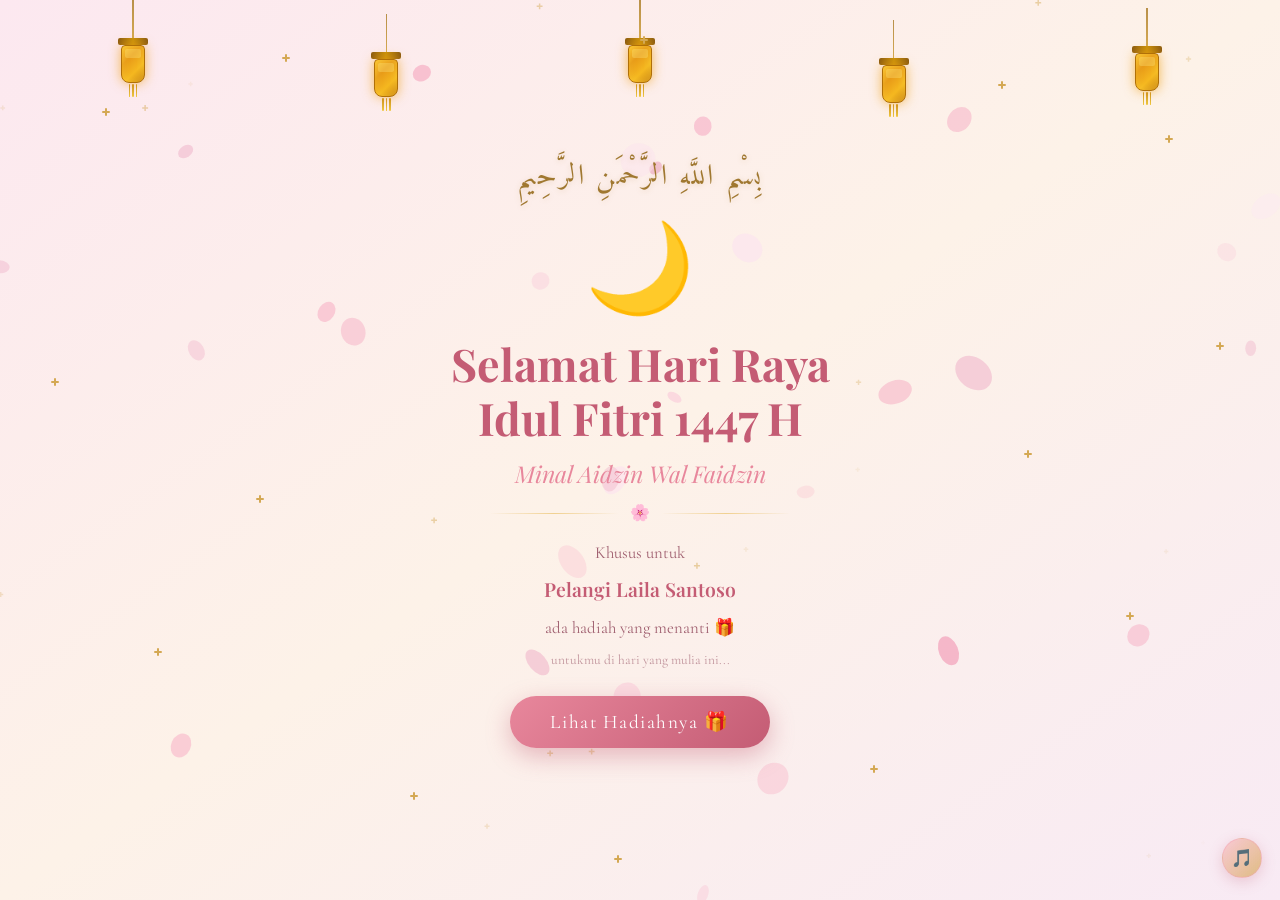
<file: index.html>
<!doctype html>
<html lang="id">
  <head>
    <meta charset="UTF-8" />
    <meta
      name="viewport"
      content="width=device-width, initial-scale=1.0, maximum-scale=1.0, user-scalable=no"
    />
    <meta name="theme-color" content="#fce8f0" />
    <title>Untuk Pelangi 🌸</title>
    <link rel="icon" href="assets/favicon.png" />
    <!-- Fonts -->
    <link
      href="https://fonts.googleapis.com/css2?family=Playfair+Display:ital,wght@0,400;0,600;0,700;1,400;1,600&family=Amiri:ital,wght@0,400;0,700;1,400&family=Cormorant+Garamond:ital,wght@0,300;0,400;0,500;1,300;1,400&display=swap"
      rel="stylesheet"
    />

    <!-- Modular CSS -->
    <link rel="stylesheet" href="css/base.css" />
    <link rel="stylesheet" href="css/lanterns.css" />
    <link rel="stylesheet" href="css/screen1.css" />
    <link rel="stylesheet" href="css/screen2.css" />
    <link rel="stylesheet" href="css/card.css" />
  </head>
  <body>
    <!-- Background canvas -->
    <canvas id="bgC"></canvas>

    <!-- ══════════════════════════════════════════
     LANTERNS (decorative, top row)
    ══════════════════════════════════════════ -->
    <div class="lrow">
      <div class="lan">
        <div class="lst"></div>
        <div class="ltp"></div>
        <div class="lbd"></div>
        <div class="lts"><span></span><span></span><span></span></div>
      </div>
      <div class="lan">
        <div class="lst"></div>
        <div class="ltp"></div>
        <div class="lbd"></div>
        <div class="lts"><span></span><span></span><span></span></div>
      </div>
      <div class="lan">
        <div class="lst"></div>
        <div class="ltp"></div>
        <div class="lbd"></div>
        <div class="lts"><span></span><span></span><span></span></div>
      </div>
      <div class="lan">
        <div class="lst"></div>
        <div class="ltp"></div>
        <div class="lbd"></div>
        <div class="lts"><span></span><span></span><span></span></div>
      </div>
      <div class="lan">
        <div class="lst"></div>
        <div class="ltp"></div>
        <div class="lbd"></div>
        <div class="lts"><span></span><span></span><span></span></div>
      </div>
    </div>

    <!-- ══════════════════════════════════════════
     SCREEN 1 — Intro / Landing
    ══════════════════════════════════════════ -->
    <div class="scr active" id="s1">
      <div class="s1bi">بِسْمِ اللَّهِ الرَّحْمَنِ الرَّحِيمِ</div>
      <span class="s1mn">🌙</span>
      <div class="s1ti">Selamat Hari Raya<br />Idul Fitri 1447 H</div>
      <div class="s1su">Minal Aidzin Wal Faidzin</div>
      <div class="s1dv">
        <div class="s1dl"></div>
        <span style="color: var(--rose)">🌸</span>
        <div class="s1dl"></div>
      </div>
      <div class="s1ms">
        Khusus untuk<br />
        <span
          style="
            font-family: &quot;Playfair Display&quot;, serif;
            font-size: 1.15em;
            font-weight: 600;
            color: var(--deep-rose);
            display: block;
            margin: 4px 0;
          "
        >
          Pelangi Laila Santoso
        </span>
        ada hadiah yang menanti 🎁<br />
        <span style="font-size: 0.8em; opacity: 0.65"
          >untukmu di hari yang mulia ini...</span
        >
      </div>
      <button class="s1bt" onclick="go(1, 2)">Lihat Hadiahnya 🎁</button>
    </div>

    <!-- ══════════════════════════════════════════
     SCREEN 2 — Envelope
    ══════════════════════════════════════════ -->
    <div class="scr" id="s2">
      <div class="s2tp" id="s2tp">Ini untukmu, Pelangi 🌸✨</div>

      <div class="stage" id="stage" onclick="tapEnv()">
        <!-- Letter: behind envelope via z-index -->
        <div class="elit" id="elit">
          <div class="elitc">
            <div
              style="
                font-family: &quot;Amiri&quot;, serif;
                font-size: 0.78rem;
                color: var(--gold-dark);
                text-align: center;
              "
            >
              بِسْمِ اللَّهِ الرَّحْمَنِ الرَّحِيمِ
            </div>
            <div class="elhr"></div>
            <div
              style="
                font-family: &quot;Playfair Display&quot;, serif;
                font-size: 0.78rem;
                font-weight: 700;
                color: var(--deep-rose);
                text-align: center;
                line-height: 1.3;
              "
            >
              Selamat Hari Raya<br />Idul Fitri 1447 H
            </div>
            <div
              style="
                font-style: italic;
                font-size: 0.68rem;
                color: var(--rose);
                text-align: center;
              "
            >
              Minal Aidzin Wal Faidzin
            </div>
            <div
              style="
                font-size: 0.62rem;
                color: #b07880;
                text-align: center;
                margin-top: 2px;
              "
            >
              Mohon Maaf Lahir &amp; Batin
            </div>
            <div style="font-size: 0.95rem; margin-top: 6px">🌸 🌿 🌸</div>
          </div>
        </div>

        <!-- Envelope: rendered after letter = visually on top -->
        <div class="ewrap" id="ew">
          <div class="env">
            <div class="eb"></div>
            <div class="el"></div>
            <div class="er"></div>
            <div class="ebt"></div>
            <div class="efbg"></div>
            <div class="ef"></div>
            <div class="esl" id="esl"><div class="eslico">🌙</div></div>
            <div class="eorn" style="bottom: 8%; left: 10%">🌸</div>
            <div class="eorn" style="bottom: 8%; right: 10%">🌸</div>
            <div class="eorn" style="bottom: 22%; left: 4%; font-size: 0.62rem">
              ✦
            </div>
            <div
              class="eorn"
              style="bottom: 22%; right: 4%; font-size: 0.62rem"
            >
              ✦
            </div>
          </div>
        </div>
      </div>
      <!-- /stage -->

      <div class="s2ht" id="s2ht">✦ Ketuk amplop untuk membuka ✦</div>
    </div>

    <!-- ══════════════════════════════════════════
     CARD OVERLAY — scale-expands from letter
    ══════════════════════════════════════════ -->
    <div class="card-overlay" id="cardOverlay">
      <div class="card-wrap" id="cardWrap">
        <div class="card-inner">
          <div class="cbdr"></div>
          <div class="cco tl">❁</div>
          <div class="cco tr">❁</div>
          <div class="cco bl">❁</div>
          <div class="cco br">❁</div>

          <div
            style="
              font-family: &quot;Cormorant Garamond&quot;, serif;
              font-size: clamp(0.75rem, 3.2vw, 0.85rem);
              color: var(--rose);
              letter-spacing: 0.18em;
              text-transform: uppercase;
              margin-bottom: 4px;
              position: relative;
              z-index: 1;
            "
          >
            ✦ Spesial untuk ✦
          </div>
          <div
            style="
              font-family: &quot;Playfair Display&quot;, serif;
              font-size: clamp(1.25rem, 5.5vw, 1.65rem);
              font-weight: 700;
              color: var(--deep-rose);
              margin-bottom: 6px;
              position: relative;
              z-index: 1;
              line-height: 1.25;
            "
          >
            Pelangi Laila Santoso
          </div>

          <span class="cmn">🌙</span>
          <div class="car">تَقَبَّلَ اللهُ مِنَّا وَمِنْكُمْ</div>
          <div class="cdv">
            <div class="cdvl"></div>
            <span class="cdvs">✦</span>
            <div class="cdvl"></div>
          </div>
          <div class="cttl">Selamat Hari Raya<br />Idul Fitri 1447 H</div>
          <div class="csub">Minal Aidzin Wal Faidzin</div>
          <div class="cln"></div>

          <div class="cmsg">
            Mohon Maaf Lahir &amp; Batin 🙏<br /><br />
            Pelangi, semoga di hari yang fitri ini<br />
            hatimu secerah namamu —<br />
            seindah pelangi setelah hujan.<br /><br />
            Semoga segala dosa diampuni,<br />
            amal ibadah diterima Allah SWT,<br />
            dan setiap langkahmu selalu<br />
            diiringi berkah &amp; kebahagiaan. 🌈
            <br><br>
            Semoga kamu selalu sehat, bahagia, <br>
            dan sukses dalam segala hal <br>
            Semoga kita tetep bisa berhubungan 
            <br>baik ke depannya <br>
            Doa terbaikku selalu menyertaimu ❤️🌸<br>
          </div>

          <div class="cdoa">
            <div class="cdoaar">
              تَقَبَّلَ اللهُ مِنَّا وَمِنْكُمْ<br />صِيَامَنَا وَصِيَامَكُمْ
            </div>
            <div class="cdoalt">
              Taqabbalallahu minna wa minkum,<br />shiyamana wa shiyamakum.
            </div>
          </div>

          <div class="cfl">🌸 🌺 ☪️ 🌺 🌸</div>

          <div
            style="
              display: flex;
              align-items: center;
              gap: 10px;
              margin: 0 0 8px;
              position: relative;
              z-index: 1;
            "
          >
            <div
              style="
                flex: 1;
                height: 1px;
                background: linear-gradient(
                  to right,
                  transparent,
                  rgba(212, 168, 83, 0.35),
                  transparent
                );
              "
            ></div>
            <span style="font-size: 0.75rem; color: var(--gold)">❁</span>
            <div
              style="
                flex: 1;
                height: 1px;
                background: linear-gradient(
                  to right,
                  transparent,
                  rgba(212, 168, 83, 0.35),
                  transparent
                );
              "
            ></div>
          </div>
          <div class="cyr">❁ &nbsp; 1 Syawal 1447 H &nbsp; ❁</div>

          <div class="cact">
            <button class="cbtn cbsh" onclick="shareIt()">🔗 Bagikan</button>
            <button class="cbtn cbrp" onclick="replayAll()">↩ Ulangi</button>
          </div>
        </div>
      </div>
    </div>

    <!-- Petal rain container + toast -->
    <div class="petal-rain" id="petalRain"></div>
    <div class="toast" id="toast"></div>

    <!-- Music toggle button (bottom-right) -->
    <button
      class="music-btn"
      id="musicBtn"
      onclick="Music.toggle()"
      title="Putar musik"
    >
      🎵
    </button>

    <!-- ══════════════════════════════════════════
     Modular JS (order matters)
    ══════════════════════════════════════════ -->
    <script src="js/bg.js"></script>
    <script src="js/music.js"></script>
    <script src="js/envelope.js"></script>
  </body>
</html>
</file>
<file: css/base.css>
/* ============================================================
   base.css — reset, variables, body, canvas, screens
   ============================================================ */

*{margin:0;padding:0;box-sizing:border-box;-webkit-tap-highlight-color:transparent}

:root{
  --blush:#f9c5d1;
  --rose:#e8879c;
  --deep-rose:#c45c74;
  --gold:#d4a853;
  --gold-light:#f0d090;
  --gold-dark:#a07830;
  --white:#fffcf8;
}

html,body{width:100%;height:100%;overflow:hidden}
body{
  background:linear-gradient(145deg,#fce8f0 0%,#fdf2e8 50%,#f8eaf4 100%);
  font-family:'Cormorant Garamond',serif;
  display:flex;align-items:center;justify-content:center;
  position:relative;
}

/* Background canvas (petals + stars) */
canvas#bgC{position:fixed;inset:0;z-index:0;pointer-events:none}

/* Sparkle crosses */
.spk{position:fixed;pointer-events:none;z-index:2;animation:spkA 2.5s ease-in-out infinite}
.spk::before,.spk::after{content:'';position:absolute;background:var(--gold);border-radius:1px}
.spk::before{width:8px;height:2px;top:50%;left:0;transform:translateY(-50%)}
.spk::after{width:2px;height:8px;left:50%;top:0;transform:translateX(-50%)}
@keyframes spkA{0%,100%{opacity:0;transform:scale(.4) rotate(0)}50%{opacity:.9;transform:scale(1.2) rotate(45deg)}}

/* Screen containers */
.scr{
  position:fixed;inset:0;z-index:10;
  display:flex;flex-direction:column;align-items:center;justify-content:center;
  padding:20px 24px;
  opacity:0;pointer-events:none;
  transition:opacity .5s ease,transform .5s ease;
}
.scr.active{opacity:1;pointer-events:all}
.scr.out{opacity:0;transform:scale(.94);pointer-events:none}

/* Toast notification */
.toast{
  position:fixed;bottom:28px;left:50%;
  transform:translateX(-50%) translateY(16px);
  background:rgba(80,40,50,.85);color:#fff;
  padding:10px 22px;border-radius:50px;
  font-size:.85rem;letter-spacing:.04em;
  opacity:0;transition:all .35s ease;
  z-index:999;pointer-events:none;white-space:nowrap;
}
.toast.on{opacity:1;transform:translateX(-50%) translateY(0)}
</file>
<file: css/lanterns.css>
/* ============================================================
   lanterns.css — top hanging lantern decorations
   ============================================================ */

.lrow{
  position:fixed;top:0;left:0;right:0;
  display:flex;justify-content:space-around;
  padding:0 6px;z-index:2;pointer-events:none;
}
.lan{display:flex;flex-direction:column;align-items:center;animation:swy 3.5s ease-in-out infinite}
.lan:nth-child(2){animation-delay:-1.1s;margin-top:14px}
.lan:nth-child(3){animation-delay:-2.3s}
.lan:nth-child(4){animation-delay:-0.6s;margin-top:20px}
.lan:nth-child(5){animation-delay:-1.9s;margin-top:8px}
@keyframes swy{0%,100%{transform:rotate(-5deg)}50%{transform:rotate(5deg)}}

.lst{width:1.5px;height:38px;background:linear-gradient(#b8904a,#d4a850)}
.ltp{width:30px;height:7px;background:linear-gradient(90deg,#8a5a10,#c8900a,#8a5a10);border-radius:2px}
.lbd{
  width:24px;height:38px;
  background:linear-gradient(135deg,#f9c030,#e89a18,#f5b820,#c88010);
  border-radius:4px 4px 8px 8px;
  box-shadow:0 0 12px rgba(240,160,20,.7),inset 0 0 8px rgba(255,230,80,.3);
  border:1px solid #b07008;position:relative;
}
.lbd::after{
  content:'';position:absolute;top:3px;left:3px;right:3px;height:9px;
  background:rgba(255,240,140,.3);border-radius:2px;
}
.lts{display:flex;gap:2px;margin-top:1px}
.lts span{width:1.5px;height:13px;background:linear-gradient(#c89020,#f0c840);border-radius:1px}
</file>
<file: css/screen1.css>
/* ============================================================
   screen1.css — intro / landing screen
   ============================================================ */

#s1{gap:14px}

@keyframes mglow{
  0%,100%{filter:drop-shadow(0 0 14px rgba(212,168,83,.4))}
  50%{filter:drop-shadow(0 0 28px rgba(212,168,83,.9))}
}
@keyframes fsd{from{opacity:0;transform:translateY(-16px)}to{opacity:1;transform:translateY(0)}}
@keyframes btp{
  0%,100%{box-shadow:0 8px 24px rgba(196,92,116,.4)}
  50%{box-shadow:0 8px 36px rgba(196,92,116,.7)}
}

.s1bi{
  font-family:'Amiri',serif;
  font-size:clamp(1.2rem,5.5vw,1.8rem);
  color:var(--gold-dark);letter-spacing:.08em;text-align:center;
  text-shadow:0 1px 6px rgba(160,120,40,.2);
  animation:fsd .8s ease .2s both;
}
.s1mn{
  font-size:clamp(3.5rem,18vw,5.5rem);
  animation:mglow 2s ease-in-out infinite, fsd .8s ease .4s both;
  display:block;text-align:center;
}
.s1ti{
  font-family:'Playfair Display',serif;
  font-size:clamp(1.9rem,8.5vw,2.8rem);font-weight:700;
  color:var(--deep-rose);text-align:center;line-height:1.2;
  animation:fsd .8s ease .6s both;
}
.s1su{
  font-family:'Playfair Display',serif;font-style:italic;
  font-size:clamp(1.05rem,5vw,1.45rem);color:var(--rose);
  text-align:center;animation:fsd .8s ease .8s both;
}
.s1dv{
  display:flex;align-items:center;gap:12px;
  width:min(90%,300px);animation:fsd .8s ease .9s both;
}
.s1dl{flex:1;height:1px;background:linear-gradient(to right,transparent,var(--gold-light),transparent)}
.s1ms{
  font-size:clamp(.88rem,3.8vw,1.05rem);color:#a06070;
  text-align:center;line-height:1.85;
  animation:fsd .8s ease 1s both;max-width:300px;
}
.s1bt{
  margin-top:8px;padding:14px 40px;
  background:linear-gradient(135deg,var(--rose),var(--deep-rose));
  border:none;border-radius:50px;color:#fff;
  font-family:'Cormorant Garamond',serif;
  font-size:clamp(1rem,4.5vw,1.2rem);letter-spacing:.08em;
  cursor:pointer;box-shadow:0 8px 24px rgba(196,92,116,.4);
  animation:fsd .8s ease 1.2s both, btp 2.5s ease-in-out 2s infinite;
  transition:transform .15s;
}
.s1bt:active{transform:scale(.96)}
</file>
<file: css/screen2.css>
/* ============================================================
   screen2.css — envelope screen (stage, letter, envelope)
   ============================================================ */

#s2{gap:0;justify-content:center;align-items:center}

/* Subtitle "Ini untukmu, Pelangi" — collapses away before letter rises */
.s2tp{
  font-family:'Playfair Display',serif;font-style:italic;
  font-size:clamp(.9rem,4vw,1.1rem);color:var(--rose);
  letter-spacing:.04em;text-align:center;
  margin-bottom:14px;overflow:hidden;max-height:60px;
  transition:opacity .2s ease, max-height .2s ease, margin .2s ease;
}
.s2tp.gone{opacity:0;max-height:0;margin-bottom:0}

/* ── STAGE ── */
.stage{
  position:relative;width:min(88vw,320px);
  display:flex;flex-direction:column;align-items:center;
  cursor:pointer;user-select:none;
}
.stage.shk{animation:shk .45s ease}
@keyframes shk{
  0%,100%{transform:rotate(0)}
  20%{transform:rotate(-4deg)}40%{transform:rotate(4deg)}
  60%{transform:rotate(-2.5deg)}80%{transform:rotate(2.5deg)}
}

/* ── LETTER — hidden behind envelope ── */
.elit{
  position:relative;width:86%;
  height:calc(min(88vw,320px)*.72);
  background:linear-gradient(155deg,var(--white) 0%,#fff0f5 100%);
  border-radius:6px;border:1px solid rgba(240,160,180,.25);
  overflow:hidden;box-shadow:0 4px 20px rgba(196,92,116,.12);
  transform:translateY(calc(min(88vw,320px)*.68 * 0.5));
  opacity:0;transition:none;z-index:1;
  margin-top:calc(min(88vw,320px)*.68 * -1);
  will-change:transform,opacity;
}
.elit::before{
  content:'';position:absolute;top:0;left:0;right:0;height:3px;
  background:linear-gradient(to right,var(--blush),var(--gold-light),var(--rose),var(--gold-light),var(--blush));
}
.elitc{padding:14px 14px 10px;display:flex;flex-direction:column;align-items:center;gap:4px}
.elhr{width:50%;height:1px;background:linear-gradient(to right,transparent,var(--rose),transparent)}

/* ── ENVELOPE — always on top ── */
.ewrap{
  position:relative;width:100%;z-index:5;
  filter:drop-shadow(0 16px 40px rgba(196,92,116,.35));
  will-change:transform,opacity;
}
.env{width:100%;height:calc(min(88vw,320px)*.68);position:relative}
.eb{position:absolute;inset:0;background:linear-gradient(150deg,#f7d6e0,#eeafc0 55%,#e895ad);border-radius:5px 5px 12px 12px}
.el{position:absolute;top:0;left:0;width:50%;height:100%;background:linear-gradient(95deg,#eaa8bc,#f2bfcf);clip-path:polygon(0 0,100% 50%,0 100%)}
.er{position:absolute;top:0;right:0;width:50%;height:100%;background:linear-gradient(265deg,#eaa8bc,#f2bfcf);clip-path:polygon(100% 0,0 50%,100% 100%)}
.ebt{position:absolute;bottom:0;left:0;right:0;height:55%;background:linear-gradient(165deg,#f0b8cc,#e895ad);clip-path:polygon(0 0,50% 100%,100% 0);border-radius:0 0 12px 12px}
.efbg{position:absolute;top:0;left:0;right:0;height:58%;background:linear-gradient(165deg,#e8a0b8,#d880a0);clip-path:polygon(0 0,50% 100%,100% 0);z-index:3;border-radius:5px 5px 0 0}
.ef{
  position:absolute;top:0;left:0;right:0;height:58%;
  background:linear-gradient(165deg,#f9c5d1,#f0a8be);
  clip-path:polygon(0 0,50% 100%,100% 0);z-index:4;border-radius:5px 5px 0 0;
  transform-origin:top center;will-change:transform;
  transition:transform .8s cubic-bezier(.4,0,.2,1);
}
.ef::after{content:'❀';position:absolute;top:18%;left:50%;transform:translateX(-50%);font-size:1.25rem;color:rgba(255,255,255,.55)}
.esl{
  position:absolute;top:38%;left:50%;transform:translate(-50%,-50%);
  width:clamp(42px,12vw,54px);height:clamp(42px,12vw,54px);
  background:radial-gradient(circle at 35% 35%,var(--gold-light),var(--gold),var(--gold-dark));
  border-radius:50%;z-index:5;
  display:flex;align-items:center;justify-content:center;
  box-shadow:0 3px 14px rgba(180,130,40,.55),inset 0 1px 4px rgba(255,240,180,.5);
  border:2px solid var(--gold-dark);
  will-change:transform,opacity;transition:transform .4s ease,opacity .4s ease;
}
.esl::before{content:'';position:absolute;inset:5px;border-radius:50%;border:1.5px dashed rgba(255,240,160,.55)}
.eslico{font-size:1.25rem}
.eorn{position:absolute;font-size:.9rem;opacity:.4;pointer-events:none}

/* Opened state (CSS-only GPU transforms) */
.stage.opened .ef{transform:rotateX(180deg)}
.stage.opened .esl{transform:translate(-50%,-50%) scale(0);opacity:0}
.stage.opened .ewrap{filter:drop-shadow(0 8px 20px rgba(196,92,116,.2))}
.stage.opened .elit{opacity:1;z-index:10}

/* Hint text */
.s2ht{
  font-size:clamp(.8rem,3.5vw,.95rem);color:var(--deep-rose);
  letter-spacing:.14em;text-transform:uppercase;
  animation:htp 2s ease-in-out infinite;
  margin-top:18px;position:relative;z-index:20;
}
@keyframes htp{0%,100%{opacity:.4}50%{opacity:1}}
.s2ht.gone{opacity:0;transition:opacity .4s}

/* Music toggle button */
.music-btn{
  position:fixed;bottom:22px;right:18px;
  width:40px;height:40px;border-radius:50%;
  background:linear-gradient(135deg,rgba(249,197,209,.9),rgba(212,168,83,.7));
  border:1.5px solid rgba(240,160,180,.4);
  display:flex;align-items:center;justify-content:center;
  font-size:1.1rem;cursor:pointer;
  box-shadow:0 4px 14px rgba(196,92,116,.25);
  transition:transform .15s, box-shadow .15s;
  z-index:800;backdrop-filter:blur(4px);
}
.music-btn:active{transform:scale(.9)}
.music-btn.playing{box-shadow:0 4px 18px rgba(196,92,116,.5), 0 0 0 3px rgba(240,160,180,.3)}
</file>
<file: css/card.css>
/* ============================================================
   card.css — card overlay, card inner, petal rain
   ============================================================ */

/* ── Leftover screen-3 stub (kept for backwards compat, unused) ── */
#s3{padding:14px 16px}
.cscr{width:100%;max-width:430px;max-height:88vh;overflow-y:auto;-webkit-overflow-scrolling:touch}
.cscr::-webkit-scrollbar{display:none}

/* ── Card overlay backdrop ── */
.card-overlay{
  position:fixed;inset:0;z-index:400;
  display:flex;align-items:center;justify-content:center;
  background:rgba(252,232,240,0);
  transition:background .45s ease;
  pointer-events:none;
}
.card-overlay.visible{
  pointer-events:all;
  background:rgba(252,232,240,.88);
}

/* ── Card wrapper (scales in from letter center) ── */
.card-wrap{
  width:calc(100vw - 32px);max-width:420px;
  max-height:min(85vh,680px);
  overflow-y:auto;-webkit-overflow-scrolling:touch;
  border-radius:22px;
  will-change:transform,opacity;
  transform:scale(0.08);opacity:0;
  transform-origin:center center;
  transition:transform .52s cubic-bezier(.34,1.25,.64,1), opacity .28s ease;
}
.card-wrap::-webkit-scrollbar{display:none}
.card-overlay.visible .card-wrap{transform:scale(1);opacity:1}

/* ── Card inner content ── */
.card-inner{
  background:linear-gradient(145deg,var(--white) 0%,#fff3f8 60%,#fff9f0 100%);
  border-radius:22px;
  box-shadow:0 24px 60px rgba(196,92,116,.22),0 0 0 1px rgba(240,170,180,.25);
  padding:clamp(20px,5vw,32px) clamp(16px,5vw,24px) clamp(32px,6vw,44px);
  text-align:center;position:relative;overflow:hidden;
}
.card-inner::after{
  content:'';position:absolute;inset:-50%;
  background:
    radial-gradient(ellipse at 30% 20%,rgba(249,197,209,.18) 0%,transparent 60%),
    radial-gradient(ellipse at 70% 80%,rgba(212,168,83,.1)  0%,transparent 50%);
  pointer-events:none;animation:cbg 6s ease-in-out infinite alternate;
}
@keyframes cbg{0%{transform:translate(0,0)}100%{transform:translate(5%,3%)}}

/* Border ornament */
.cbdr{position:absolute;inset:10px;border:1.5px solid rgba(212,168,83,.2);border-radius:15px;pointer-events:none}

/* Corner flowers */
.cco{position:absolute;font-size:1.4rem;opacity:.5;line-height:1}
.cco.tl{top:13px;left:13px}
.cco.tr{top:13px;right:13px;transform:scaleX(-1)}
.cco.bl{bottom:13px;left:13px;transform:scaleY(-1)}
.cco.br{bottom:13px;right:13px;transform:scale(-1)}

/* Card text elements */
.cmn{font-size:clamp(1.6rem,8vw,2.4rem);animation:mglow 2s ease-in-out infinite;display:block;margin-bottom:2px;position:relative;z-index:1}
.car{font-family:'Amiri',serif;font-size:clamp(1.1rem,5vw,1.5rem);color:var(--gold-dark);letter-spacing:.06em;text-shadow:0 1px 6px rgba(160,120,40,.2);position:relative;z-index:1}
.cdv{display:flex;align-items:center;gap:10px;margin:8px 0;position:relative;z-index:1}
.cdvl{flex:1;height:1px;background:linear-gradient(to right,transparent,var(--gold-light),transparent)}
.cdvs{color:var(--rose);font-size:.85rem}
.cttl{font-family:'Playfair Display',serif;font-size:clamp(1.5rem,6.5vw,2.1rem);font-weight:700;color:var(--deep-rose);line-height:1.2;position:relative;z-index:1}
.csub{font-family:'Playfair Display',serif;font-style:italic;font-size:clamp(1rem,4.5vw,1.3rem);color:var(--rose);margin-top:4px;font-weight:300;position:relative;z-index:1}
.cln{width:60px;height:1.5px;background:linear-gradient(to right,transparent,var(--rose),transparent);margin:10px auto;position:relative;z-index:1}
.cmsg{font-size:clamp(.85rem,3.5vw,.98rem);color:#9a5868;line-height:1.75;position:relative;z-index:1}
.cdoa{margin-top:10px;padding:10px 14px;background:linear-gradient(135deg,rgba(249,197,209,.2),rgba(212,168,83,.1));border-radius:12px;border:1px solid rgba(240,160,180,.2);position:relative;z-index:1}
.cdoaar{font-family:'Amiri',serif;font-size:clamp(1.05rem,4.5vw,1.35rem);color:var(--gold-dark);direction:rtl;letter-spacing:.04em;line-height:1.8}
.cdoalt{font-style:italic;font-size:clamp(.75rem,3.2vw,.9rem);color:#b07080;margin-top:7px;line-height:1.65}
.cfl{display:flex;justify-content:center;gap:8px;margin:12px 0 6px;font-size:clamp(1rem,4vw,1.25rem);position:relative;z-index:1}
.cyr{font-size:clamp(.7rem,3vw,.8rem);color:var(--gold);letter-spacing:.2em;text-transform:uppercase;position:relative;z-index:1}
.cact{display:flex;gap:10px;margin-top:14px;position:relative;z-index:1}
.cbtn{flex:1;padding:13px 10px;border:none;border-radius:50px;font-family:'Cormorant Garamond',serif;font-size:clamp(.88rem,3.8vw,1rem);cursor:pointer;transition:transform .15s;letter-spacing:.05em}
.cbtn:active{transform:scale(.95)}
.cbsh{background:linear-gradient(135deg,var(--rose),var(--deep-rose));color:#fff;box-shadow:0 6px 18px rgba(196,92,116,.35)}
.cbrp{background:linear-gradient(135deg,rgba(212,168,83,.15),rgba(212,168,83,.3));color:var(--gold-dark);border:1.5px solid rgba(212,168,83,.4)}

/* ── Pink SVG petal rain ── */
.petal-rain{position:fixed;inset:0;z-index:450;pointer-events:none;overflow:hidden}
.pr{
  position:absolute;top:-40px;opacity:0;
  will-change:transform,opacity;
  animation:prFall linear forwards;
}
@keyframes prFall{
  0%  {opacity:0;  transform:translateY(0px)   translateX(0px)                    rotate(0deg)   scale(1)}
  8%  {opacity:1}
  50% {            transform:translateY(50vh)  translateX(calc(var(--dx,0px)*.5)) rotate(270deg) scale(.85)}
  88% {opacity:.85}
  100%{opacity:0;  transform:translateY(108vh) translateX(var(--dx,0px))          rotate(540deg) scale(.65)}
}

/* ── Confetti burst keyframe ── */
@keyframes cfy{
  0%  {transform:translate(0,0) rotate(0) scale(1);opacity:1}
  100%{transform:translate(var(--cx),var(--cy)) rotate(480deg) scale(0);opacity:0}
}

/* ── Unused legacy overlay stub ── */
.elit-overlay{display:none}
</file>
